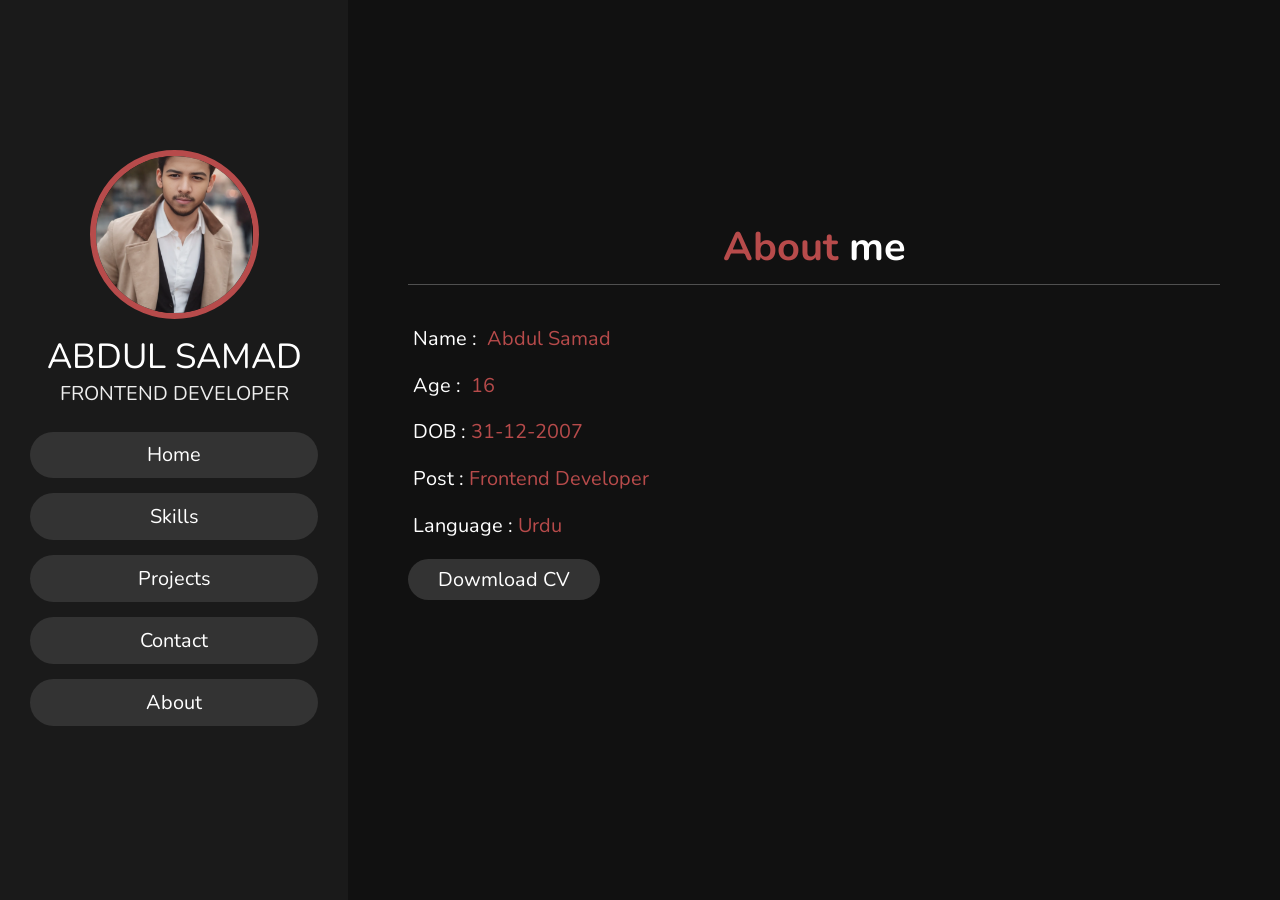
<file: about.html>
<!DOCTYPE html>
<html lang="en">
<head>
    <meta charset="UTF-8">
    <meta name="viewport" content="width=device-width, initial-scale=1.0">
    <title>About Me</title>
    <link rel="stylesheet" href="styles.css">
</head>
<body>
    <header>
        <div class="user">
            <img src="images/8e9e8978-ecd5-4fda-94bb-241b54e3e62f.png" alt="">
            <div class="name">ABDUL SAMAD</div>
            <div class="post">FRONTEND DEVELOPER</div>
            
        </div>

        <div class="navbar">
            <ul>
                <li><a href="#Home">Home</a></li>
                <li><a href="#Skills">Skills</a></li>
                <li><a href="#Projects">Projects</a></li>
                <li><a href="#Contact">Contact</a></li>
                <li><a href="#About">About</a></li>
            </ul>
        </div>
    </header>

    <div id="menu" class="fas fa-bars">

    </div>
    <section class="about" id="About">
        <h1 class="heading"><span>About</span> me</h1>
        <div class="row">
            <div class="info">
                <h3><span>Name : </span>Abdul Samad</h3>
                <h3><span>Age :</span> 16</h3>
                <h3><span>DOB :</span>31-12-2007</h3>
                <h3><span>Post :</span>Frontend Developer</h3>
                <h3><span>Language :</span>Urdu</h3>
                <a href="Samad CV.docx"><button class="btn">Dowmload CV</button></a>
            </div>
        </div>
    </section>

    <script src="main.js"></script>
</body>
</html>
</file>
<file: styles.css>
@import url('https://fonts.googleapis.com/css2?family=Bebas+Neue&family=Ga+Maamli&family=Kanit:ital,wght@0,100;0,200;0,300;0,400;0,500;0,600;0,700;0,800;0,900;1,100;1,200;1,300;1,400;1,500;1,600;1,700;1,800;1,900&family=Marcellus&family=Nunito:ital,wght@0,200..1000;1,200..1000&family=Oswald:wght@200..700&family=Poppins:ital,wght@0,100;0,200;0,300;0,400;0,500;0,600;0,700;0,800;0,900;1,100;1,200;1,300;1,400;1,500;1,600;1,700;1,800;1,900&family=Quicksand:wght@300..700&family=Roboto+Mono:ital,wght@0,100..700;1,100..700&display=swap');

:root {
    --red: var(--red);
}

* {
    font-family: "Nunito", sans-serif;
    margin: 0;
    padding: 0;
    box-sizing: border-box;
    text-decoration: none;
    outline: none;
    border: none;
    transition: all .2s linear;
}

*::selection {
    background: var(--yellow);
    color: #333;
}

html {
    font-size: 62.2%;

}

body {
    background-color: #111;

    padding-left: 35rem;
}

header {
    position: fixed;
    top: 0;
    left: 0;
    z-index: 1000;
    height: 100%;
    width: 35rem;
    background-color: #1a1a1a;
    display: flex;
    align-items: center;
    justify-content: center;
    flex-flow: column;
    text-align: center;
    cursor: pointer;
}

header .user img {
    height: 17rem;
    width: 17rem;
    border-radius: 50%;
    object-fit: cover;
    margin-bottom: 1rem;
    border: 0.7rem solid #b74b4b;
    cursor: pointer;
}

header .user .name {
    font-size: 3.5rem;
    color: #fff;
    cursor: pointer;
}

header .user .post {
    font-size: 2rem;
    cursor: pointer;
    color: #eee;
}

header .navbar {
    width: 100%;
    cursor: pointer;
}

header .navbar ul {
    list-style: none;
    padding: 1rem 3rem;
    cursor: pointer;
}

header .navbar ul li a {
    display: block;
    padding: 1rem;
    margin: 1.5rem 0;
    background-color: #333;
    color: #fff;
    font-size: 2rem;
    border-radius: 5rem;
    cursor: pointer;
}

header .navbar ul li a:hover {
    background-color: #b74b4b;
}

#menu {
    position: fixed;
    top: 2rem;
    right: 2rem;
    background: #333;
    color: #fff;
    cursor: pointer;
    font-size: 2.5rem;
    padding: 1rem 1.5rem;
    z-index: 1000;
    display: none;
}

.home {
    display: flex;
    justify-content: center;
    flex-flow: column;
    padding: 0 15rem;

}

.home h3 {
    font-size: 2.5rem;
    color: white;
    cursor: pointer;
}

.home h1 {
    font-size: 5rem;
    color: white;
    cursor: pointer;
}

.home p {
    font-size: 2rem;
    color: white;
    padding: 1rem 0;
    cursor: pointer;
}

section {
    min-height: 100vh;
    padding-top: 300px;


}

.btn{
    padding: .7rem 3rem;
    background-color: #333;
    color: #fff;
    cursor: pointer;
    margin-top: 1rem;
    font-size: 2rem;
    border-radius: 5rem;

}

.btn:hover {
    background-color: #b74b4b;
    color: white;
}

.home h1 span {
    color: #b74b4b;
    cursor: pointer;
}

.heading {
    text-align: center;
    margin: 0 6rem;
    font-size: 4rem;
    padding: 1rem;
    border-bottom: 0.1rem solid #fff4;
    color: white;
    cursor: pointer;



}

.heading span {
    color: #b74b4b;
    cursor: pointer;
}

.about .row {
    display: flex;
    justify-content: center;
    align-items: center;
    flex-wrap: wrap;
    padding: 1rem 0;
    cursor: pointer;

}

.about .row .info {

    flex: 1 1 48rem;
    padding: 2rem 1rem;
    padding-left: 6rem;
    cursor: pointer;
}

.about .row .info h3 {
    font-size: 2rem;
    color: #b74b4b;
    padding: 1rem 0;
    font-weight: normal;
    cursor: pointer;
}

.about .row .info h3 span {
    color: #fff;
    padding: 0 .5rem;
    cursor: pointer;
}

.skills .box-container {
    display: flex;
    align-items: center;
    justify-content: space-between;
    flex-wrap: wrap;
    padding: 1rem 0;
    padding-left: 3rem;
    cursor: pointer;
}

.skills .box-container .box {
    width: 27rem;
    margin: 4rem 1rem;
    padding-left: 4rem;
    border-left: .2rem solid #fff;
    position: relative;
    cursor: pointer;
}

.box-container {
    display: flex;
    grid-template-columns: auto auto auto;
    cursor: pointer;
}

.skills .box-container .box h3 {
    font-size: 2rem;
    color: white;
    padding-top: 1.5rem;
    cursor: pointer;
}

.skills .box-container .box p {
    font-size: 1.2rem;
    color: #b74b4b;
    cursor: pointer;
    padding-top: 1.5rem;
}

.skills .box-container .box i {
    position: absolute;
    top: -1.5rem;
    left: -2.5rem;
    height: 5rem;
    width: 5rem;
    line-height: 5rem;
    border-radius: 50%;
    text-align: center;
    font-size: 2rem;
    color: #eee;
    background-color: #b74b4b;
    cursor: pointer;
}

.skills {
    position: relative;
    bottom: 90px;
}


::-webkit-scrollbar {
    width: 12px;
}


::-webkit-scrollbar-track {
    background-color: #f1f1f1;
    border-radius: 6px;
}


::-webkit-scrollbar-thumb {
    background-color: #888;
    border-radius: 6px;
}


::-webkit-scrollbar-thumb:hover {
    background-color: #b74b4b;
}

.projects .box-container {
    display: flex;
    align-items: center;
    justify-content: center;
    flex-wrap: wrap;
    padding: 2rem 0;
}

.projects .box-container .box img {
    height: 20rem;
    width: 26rem;
    border-radius: 1rem;
    margin: 2rem;
    cursor: pointer;
    border: #b74b4b;
    border-radius: 20% solid #b74b4b;

}

.projects .box-container .box img:hover {
    transform: scale(1.2);
}

.projects .box-container .box h3 {
    font-size: 25px;
    display: flex;
    justify-content: center;
    align-items: center;
    color: white;
}

.projects .box-container .box h3 span {
    color: #b74b4b;

}

.projects {
    position: relative;
    bottom: 90px;
}

.about {
    position: relative;
    bottom: 90px;
}
.contact .row{
    display: flex;
    align-items: center;
    justify-content: center;
    flex-wrap: wrap;

}
.contact .row .content{
    flex: 1 1 30rem;
    padding: 4rem;
    padding-bottom: 0;
}
.contact .row .form{
    flex:  1 1 45rem;
    padding: 2rem;
    padding-bottom: 0;
    margin: 2rem;
    margin-bottom: 0;
}
.contact .row .form .box{
    padding: 1.5rem;
    margin: 1rem 0;
    background-color: #3333;
    color: #fff;
    text-transform: none;
    font-size: 1.7rem;
    width: 100%;
    cursor: pointer;
}
.contact .row .form .box::placeholder{
    text-transform: capitalize;
}
.contact .row .form .message{
    height: 15rem;
    resize: none;
    cursor: pointer;
}
.contact .row .content .title{
    text-transform: uppercase;
    color: #fff;
    padding-bottom: 2rem;
    font-size: 3rem;
    margin-left: 2.7rem;
    cursor: pointer;
}
.contact .row .content .info h3{
    display: flex;
    align-items: center;
    padding: 1rem o;
    color: #eee;
    font-size: 2rem;
    font-weight: normal;
    cursor: pointer;
}
.contact .row .content .info h3 i{
    padding-right: 1rem;
    color: #b74b4b;
    padding: 1rem;
    cursor: pointer;
}
.btn1{
    padding: .7rem 3rem;
    background-color: #333;
    color: #fff;
    cursor: pointer;
    margin-top: 1rem;
    font-size: 2rem;
    border-radius: 5rem;

}

.btn1:hover {
    background-color: #b74b4b;
    color: white;
}
.btn2{
    padding: .7rem 3rem;
    background-color: #333;
    color: #fff;
    cursor: pointer;
    margin-top: 1rem;
    font-size: 2rem;
    border-radius: 5rem;

}

.btn2:hover {
    background-color: #b74b4b;
    color: white;
}
.btn3{
    padding: .7rem 3rem;
    background-color: #333;
    color: #fff;
    cursor: pointer;
    margin-top: 1rem;
    font-size: 2rem;
    border-radius: 5rem;

}

.btn3:hover {
    background-color: #b74b4b;
    color: white;
}


@media (max-width:1200px) {
    html {
        font-size: 55%;
    }

    .home {
        padding: 1rem 4rem;
    }
}



@media (max-width:991px) {
    header {
        left: -120%;
    }

    #menu {
        display: block;
    }

    header.toggle {
        left: 0%;
    }

    body {
        padding: 0;
    }

}

@media (max-width:400px) {
    header {
        width: 100vw;
    }

    .skills .box-container .box {
        width: 100%;
    }

    .projects .box-container .box {
        width: 100%;
    }
    .contact .row .form{
        margin: 3rem 0;
    }


}

@media (max-width:768px) {
    html {
        font-size: 50%;
    }

}
</file>
